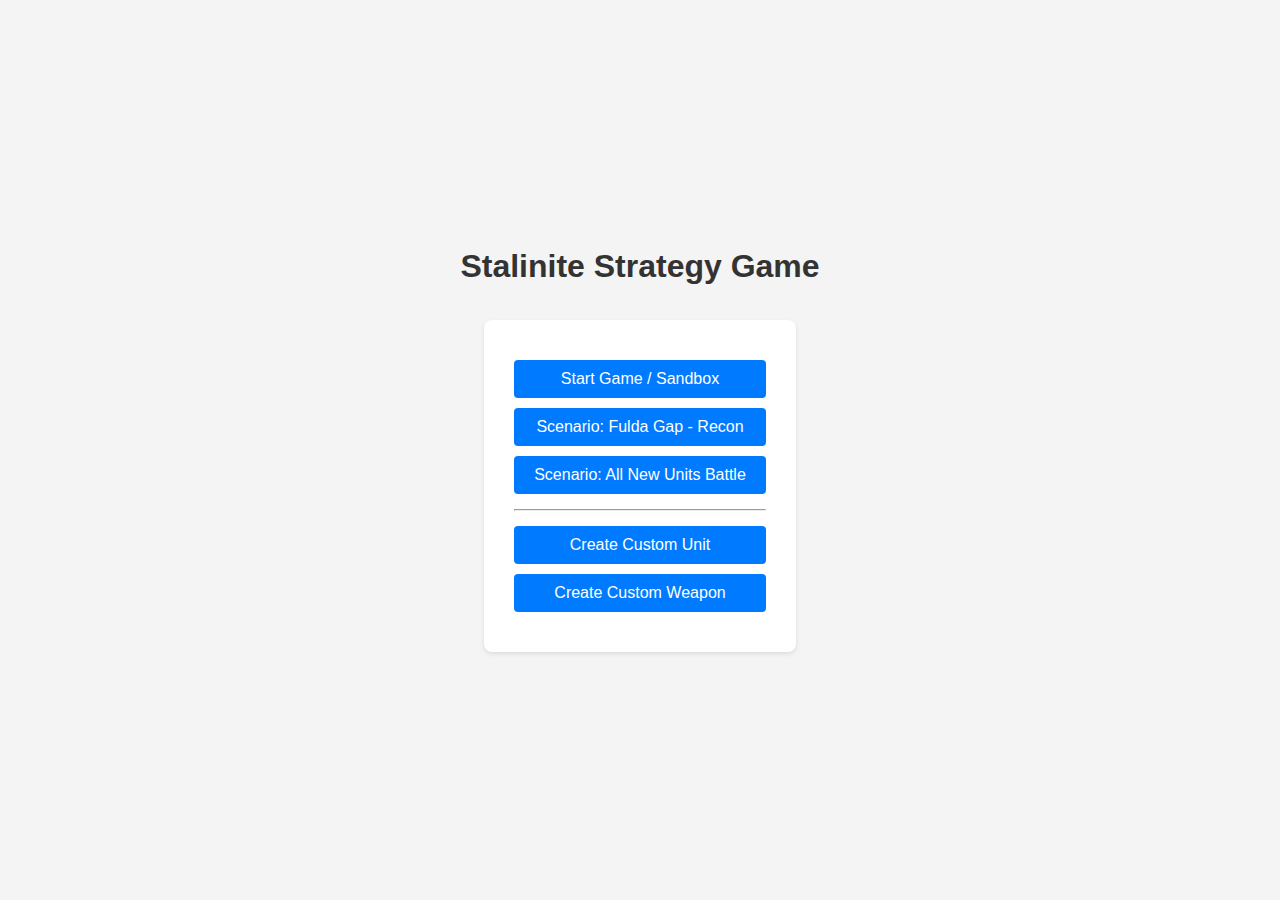
<file: index.html>
<!DOCTYPE html>
<html lang="en">
<head>
    <meta charset="UTF-8">
    <meta name="viewport" content="width=device-width, initial-scale=1.0">
    <title>Stalinite Strategy Game</title>
    <link rel="stylesheet" href="style.css">
    <style>
        body {
            font-family: sans-serif;
            display: flex;
            flex-direction: column;
            align-items: center;
            justify-content: center;
            min-height: 100vh;
            margin: 0;
            background-color: #f4f4f4;
        }
        h1 {
            color: #333;
        }
        .links {
            margin-top: 20px;
            background-color: #fff;
            padding: 30px;
            border-radius: 8px;
            box-shadow: 0 2px 4px rgba(0,0,0,0.1);
            text-align: center;
        }
        .links a {
            display: block;
            margin: 10px 0;
            padding: 10px 20px;
            background-color: #007bff;
            color: white;
            text-decoration: none;
            border-radius: 4px;
            transition: background-color 0.3s ease;
        }
        .links a:hover {
            background-color: #0056b3;
        }
    </style>
</head>
<body>
    <h1>Stalinite Strategy Game</h1>
    <div class="links">
        <a href="game.html">Start Game / Sandbox</a>
        <a href="game.html?scenario=fulda_gap_intro">Scenario: Fulda Gap - Recon</a>
        <a href="game.html?scenario=all_new_units_battle">Scenario: All New Units Battle</a>
        <hr style="margin: 15px 0;">
        <a href="create_unit.html">Create Custom Unit</a>
        <a href="create_weapon.html">Create Custom Weapon</a>
        <!-- TODO: Dynamically list scenarios -->
    </div>
</body>
</html>
</file>
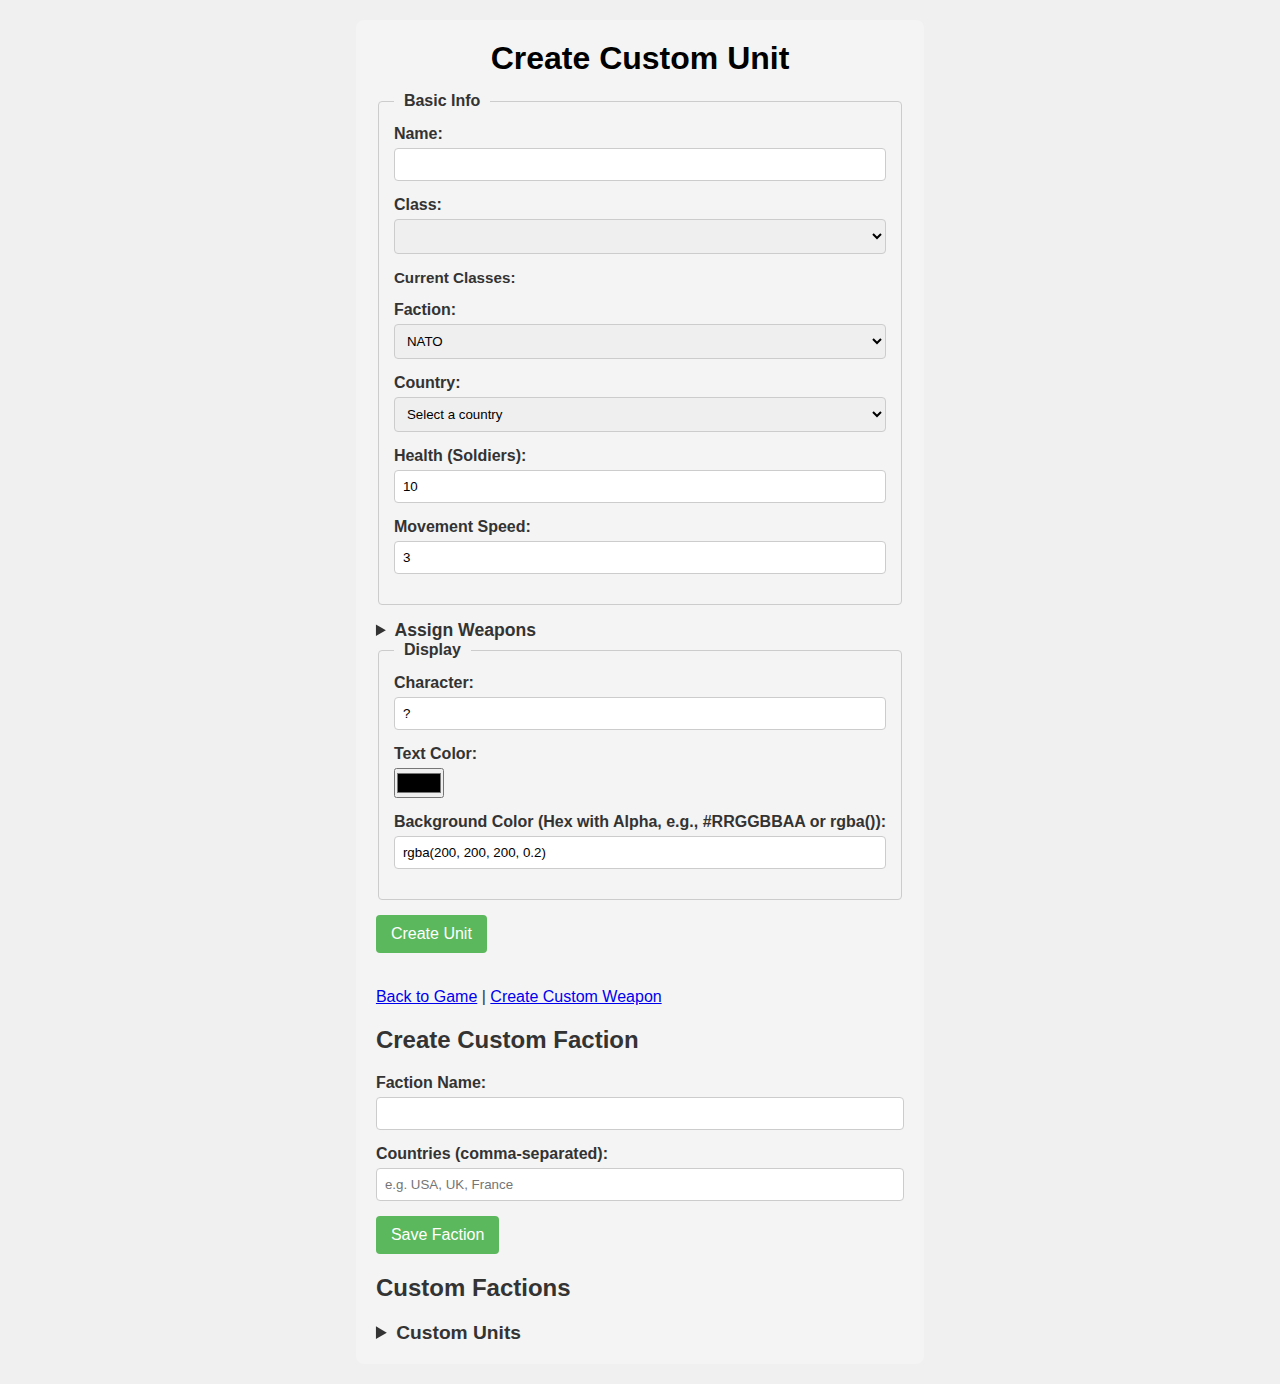
<file: create_unit.html>
<!DOCTYPE html>
<html lang="en">
<head>
    <meta charset="UTF-8">
    <meta name="viewport" content="width=device-width, initial-scale=1.0">
    <title>Create Custom Unit</title>
    <link rel="stylesheet" href="style.css">
    <style>
        body { padding: 20px; font-family: sans-serif; }
        .form-container { max-width: 600px; margin: auto; background: #f4f4f4; padding: 20px; border-radius: 8px; }
        .form-group { margin-bottom: 15px; }
        .form-group label { display: block; margin-bottom: 5px; font-weight: bold; }
        .form-group input[type="text"],
        .form-group input[type="number"],
        .form-group select {
            width: 100%;
            padding: 8px;
            border: 1px solid #ccc;
            border-radius: 4px;
            box-sizing: border-box; /* Include padding and border in element's total width and height */
        }
        .form-group input[type="color"] {
             padding: 0; /* Color input padding is inconsistent */
             height: 30px;
             vertical-align: middle;
        }
        fieldset { border: 1px solid #ccc; padding: 15px; margin-bottom: 15px; border-radius: 4px; }
        legend { font-weight: bold; padding: 0 10px; }
        button { padding: 10px 15px; background-color: #5cb85c; color: white; border: none; border-radius: 4px; cursor: pointer; font-size: 16px; }
        button:hover { background-color: #4cae4c; }
        #statusMessage { margin-top: 15px; font-weight: bold; }
        a { display: inline-block; margin-top: 20px; }
    </style>
</head>
<body>
    <div class="form-container">
        <h1>Create Custom Unit</h1>
        <form id="createUnitForm">
            <fieldset>
                <legend>Basic Info</legend>
                <div class="form-group">
                    <label for="unitName">Name:</label>
                    <input type="text" id="unitName" name="unitName" required>
                </div>
                <div class="form-group">
                    <label for="unitClass">Class:</label>
                    <select id="unitClass" name="unitClass" required>
                        <!-- Options will be populated dynamically -->
                    </select>
                </div>
                <div id="classList" style="margin-bottom: 15px; font-size: 0.95em; color: #333;"></div>
                <div class="form-group">
                    <label for="unitFaction">Faction:</label>
                    <select id="unitFaction" name="unitFaction" required>
                        <option value="NATO">NATO</option>
                        <option value="WarsawPact">Warsaw Pact</option>
                        <option value="Custom">Custom</option>
                    </select>
                    <input type="text" id="customFaction" name="customFaction" placeholder="Enter custom faction name" style="display: none; margin-top: 5px;">
                </div>
                <div class="form-group" id="countryGroup">
                    <label for="unitCountry">Country:</label>
                    <select id="unitCountry" name="unitCountry" required>
                        <option value="">Select a country</option>
                    </select>
                    <input type="text" id="customCountry" name="customCountry" placeholder="Enter custom country name" style="display: none; margin-top: 5px;">
                </div>
                <div class="form-group">
                    <label for="unitHealth">Health (Soldiers):</label>
                    <input type="number" id="unitHealth" name="unitHealth" min="1" value="10" required>
                </div>
                <div class="form-group">
                    <label for="unitMovement">Movement Speed:</label>
                    <input type="number" id="unitMovement" name="unitMovement" min="1" value="3" required>
                </div>
            </fieldset>

            <details>
                <summary style="font-size:1.1em;cursor:pointer;"><b>Assign Weapons</b></summary>
                <fieldset style="margin-top:10px;">
                    <legend style="display:none;">Assign Weapons</legend>
                    <div id="weaponAssignmentContainer">
                        <!-- Weapon assignment UI will be populated here -->
                        <p>Loading weapons...</p>
                    </div>
                </fieldset>
            </details>

            <fieldset>
                <legend>Display</legend>
                 <div class="form-group">
                    <label for="displayChar">Character:</label>
                    <input type="text" id="displayChar" name="displayChar" maxlength="1" value="?" required>
                </div>
                 <div class="form-group">
                    <label for="displayColor">Text Color:</label>
                    <input type="color" id="displayColor" name="displayColor" value="#000000">
                </div>
                 <div class="form-group">
                    <label for="displayBgColor">Background Color (Hex with Alpha, e.g., #RRGGBBAA or rgba()):</label>
                    <input type="text" id="displayBgColor" name="displayBgColor" placeholder="e.g., rgba(74, 144, 226, 0.2)" value="rgba(200, 200, 200, 0.2)">
                </div>
            </fieldset>

            <button type="submit">Create Unit</button>
            <div id="statusMessage"></div>
        </form>
        <a href="index.html">Back to Game</a> |
        <a href="create_weapon.html">Create Custom Weapon</a>

        <h2>Create Custom Faction</h2>
        <form id="createFactionForm">
            <div class="form-group">
                <label for="factionName">Faction Name:</label>
                <input type="text" id="factionName" required />
            </div>
            <div class="form-group">
                <label for="factionCountries">Countries (comma-separated):</label>
                <input type="text" id="factionCountries" placeholder="e.g. USA, UK, France" />
            </div>
            <button type="submit">Save Faction</button>
            <div id="factionStatusMessage"></div>
        </form>

        <h2>Custom Factions</h2>
        <div id="factionList" style="margin-top: 15px;"></div>

        <details>
            <summary style="font-size:1.2em;cursor:pointer;"><b>Custom Units</b></summary>
            <div id="unitList" style="margin-top: 15px;"></div>
        </details>
    </div>

    <script type="module" src="js/create_unit.js"></script>
</body>
</html>
</file>
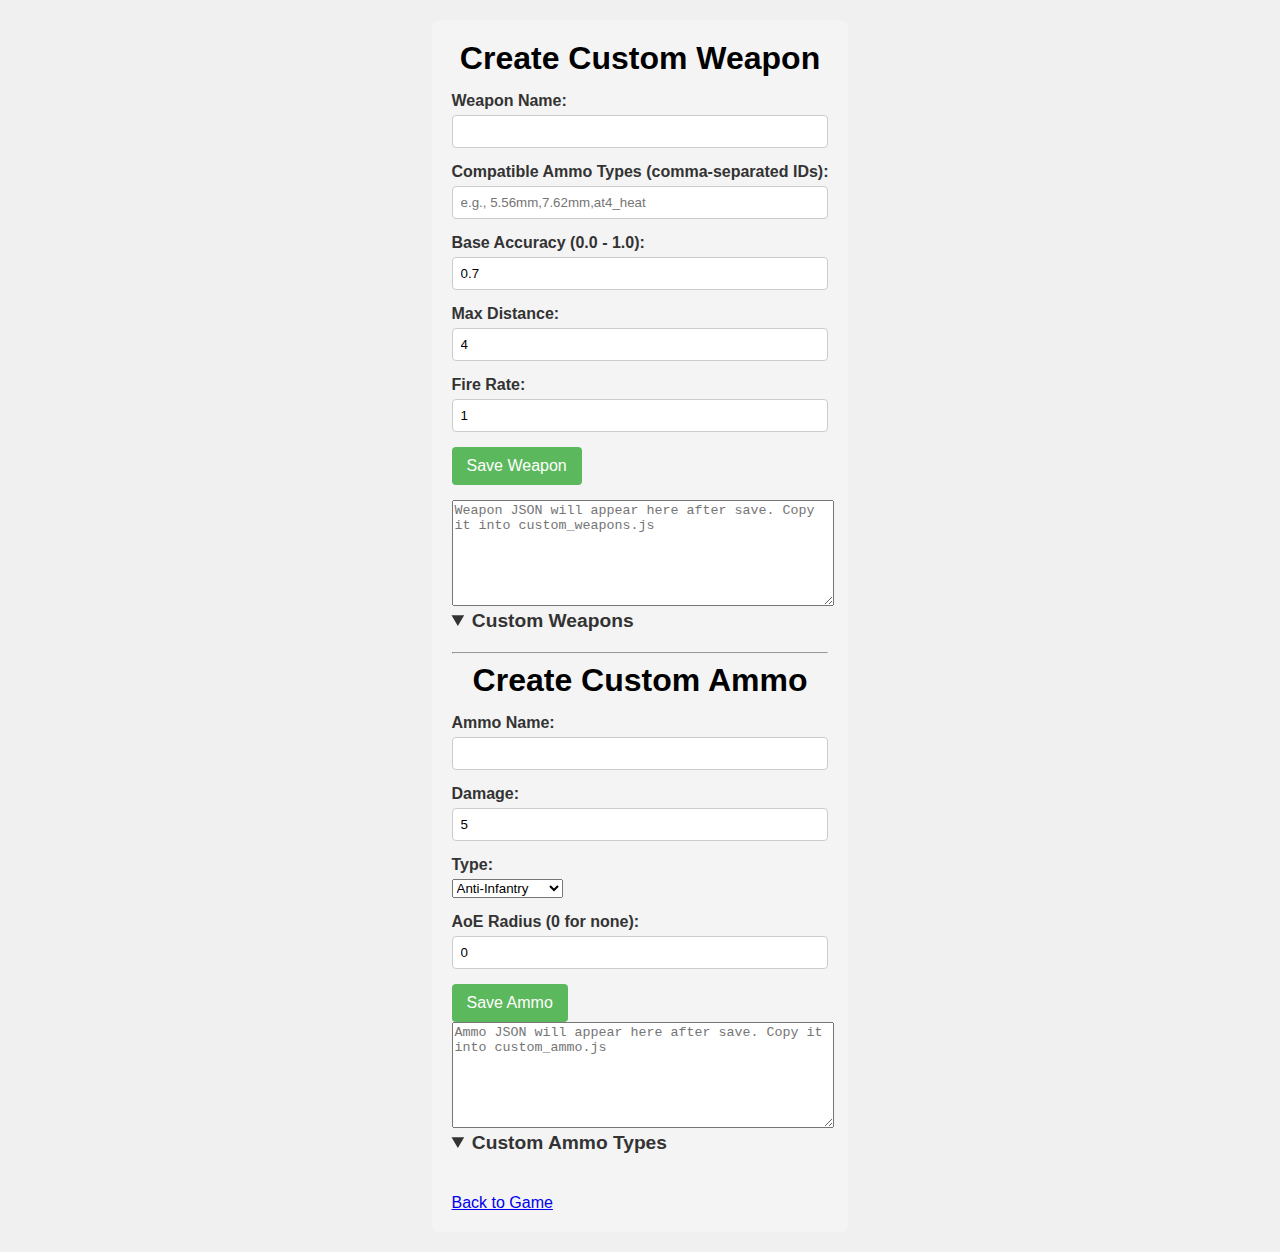
<file: create_weapon.html>
<!DOCTYPE html>
<html lang="en">
<head>
<meta charset="UTF-8" />
<meta name="viewport" content="width=device-width, initial-scale=1.0"/>
<title>Create Custom Weapon</title>
<link rel="stylesheet" href="style.css" />
<style>
body { padding: 20px; font-family: sans-serif; }
.form-container { max-width: 600px; margin: auto; background: #f4f4f4; padding: 20px; border-radius: 8px; }
.form-group { margin-bottom: 15px; }
.form-group label { display: block; margin-bottom: 5px; font-weight: bold; }
.form-group input[type="text"],
.form-group input[type="number"] {
    width: 100%; padding: 8px; border: 1px solid #ccc; border-radius: 4px; box-sizing: border-box;
}
button { padding: 10px 15px; background-color: #5cb85c; color: white; border: none; border-radius: 4px; cursor: pointer; font-size: 16px; }
button:hover { background-color: #4cae4c; }
#statusMessage { margin-top: 15px; font-weight: bold; }
.weapon-list { margin-top: 20px; }
.weapon-item { background: #eee; padding: 10px; margin-bottom: 10px; border-radius: 4px; }
.weapon-item button { margin-left: 10px; }
a { display: inline-block; margin-top: 20px; }
</style>
</head>
<body>
<div class="form-container">
<h1>Create Custom Weapon</h1>
<form id="createWeaponForm">
<div class="form-group">
<label for="weaponName">Weapon Name:</label>
<input type="text" id="weaponName" required />
</div>
<div class="form-group">
<label for="compatibleAmmo">Compatible Ammo Types (comma-separated IDs):</label>
<input type="text" id="compatibleAmmo" placeholder="e.g., 5.56mm,7.62mm,at4_heat" required />
</div>
<div class="form-group">
<label for="baseAccuracy">Base Accuracy (0.0 - 1.0):</label>
<input type="number" id="baseAccuracy" min="0" max="1" step="0.01" value="0.7" required />
</div>
<div class="form-group">
<label for="maxDistance">Max Distance:</label>
<input type="number" id="maxDistance" min="1" value="4" required />
</div>
<div class="form-group">
<label for="fireRate">Fire Rate:</label>
<input type="number" id="fireRate" min="1" value="1" required />
</div>
<button type="submit">Save Weapon</button>
<div id="statusMessage"></div>
</form>

<details open>
    <summary style="font-size:1.2em;cursor:pointer;"><b>Custom Weapons</b></summary>
    <div class="weapon-list" id="weaponList"></div>
</details>

<hr>

<h1>Create Custom Ammo</h1>
<form id="createAmmoForm">
<div class="form-group">
<label for="ammoName">Ammo Name:</label>
<input type="text" id="ammoName" required />
</div>
<div class="form-group">
<label for="ammoDamage">Damage:</label>
<input type="number" id="ammoDamage" min="0" value="5" required />
</div>
<div class="form-group">
<label for="ammoType">Type:</label>
<select id="ammoType" required>
<option value="AntiInfantry">Anti-Infantry</option>
<option value="AntiArmor">Anti-Armor</option>
<option value="HighExplosive">High Explosive</option>
</select>
</div>
<div class="form-group">
<label for="aoeRadius">AoE Radius (0 for none):</label>
<input type="number" id="aoeRadius" min="0" value="0" required />
</div>
<button type="submit">Save Ammo</button>
<div id="ammoStatusMessage"></div>
</form>

<details open>
    <summary style="font-size:1.2em;cursor:pointer;"><b>Custom Ammo Types</b></summary>
    <div class="weapon-list" id="ammoList"></div>
</details>

<a href="index.html">Back to Game</a>
</div>

<script type="module" src="js/create_weapon.js"></script>
</body>
</html>
</file>
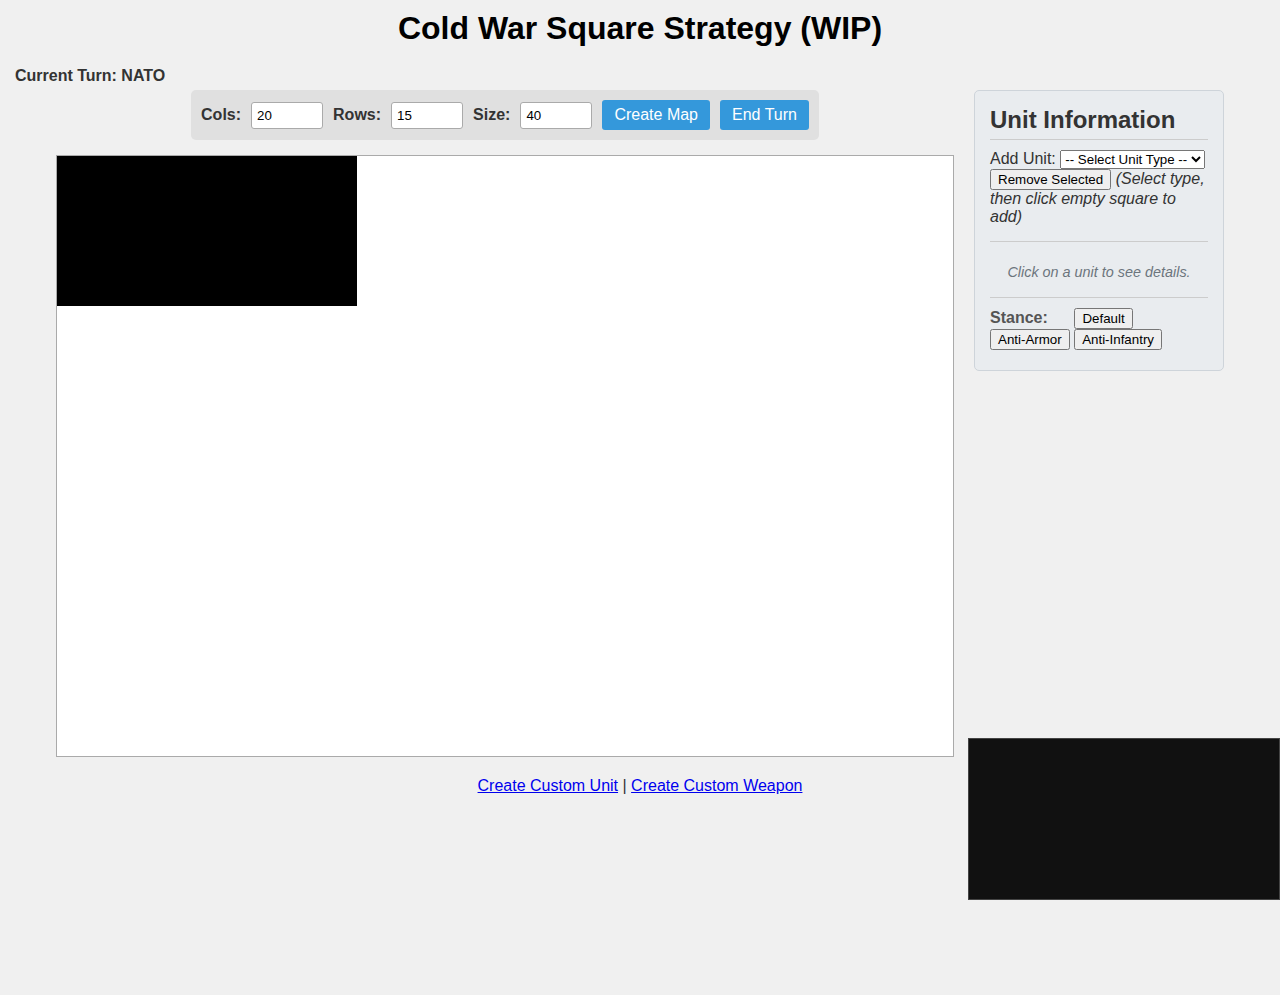
<file: game.html>
<!DOCTYPE html>
<html lang="en">
<head>
    <meta charset="UTF-8">
    <meta name="viewport" content="width=device-width, initial-scale=1.0">
    <title>Cold War Square Strategy</title>
    <link rel="stylesheet" href="style.css">
</head>
<body style="padding-bottom: 180px;">
    <h1>Cold War Square Strategy (WIP)</h1>
    <div id="turnIndicator" style="
        font-family: sans-serif;
        font-size: 16px;
        font-weight: bold;
        color: #333;
        margin: 5px;
    ">Current Turn: NATO</div>

    <div class="main-container">
        <div class="game-area">
            <div class="controls">
                <label for="colsInput">Cols:</label>
                <input type="number" id="colsInput" value="20" min="1" max="200">

                <label for="rowsInput">Rows:</label>
                <input type="number" id="rowsInput" value="15" min="1" max="200">

                <label for="sizeInput">Size:</label>
                <input type="number" id="sizeInput" value="40" min="10" max="100">

                <button id="redrawButton">Create Map</button>
                <button id="endTurnButton">End Turn</button>
            </div>

            <!-- Container for scrolling -->
            <div id="canvasContainer">
                <canvas id="gameCanvas"></canvas>
            </div>
        </div>

        <div id="infoPanel">
            <h2>Unit Information</h2>

            <!-- Unit Management Controls -->
            <div class="unit-controls">
                <label for="unitSelect">Add Unit:</label>
                <select id="unitSelect">
                    <option value="">-- Select Unit Type --</option>
                    <!-- Options will be populated by script.js -->
                </select>
                <!-- <button id="addUnitButton">Add Unit</button> REMOVED -->
                <button id="removeUnitButton">Remove Selected</button>
                <button id="loadUnitButton" style="display:none;">Load Unit</button>
                <button id="unloadUnitButton" style="display:none;">Unload Unit</button>
                 <i>(Select type, then click empty square to add)</i>
            </div>
            <hr>
            <!-- End Unit Management Controls -->

            <div class="info-content">
                <p><strong>Name:</strong> <span id="info-name">-</span></p>
                <p><strong>Class:</strong> <span id="info-class">-</span></p> <!-- Changed Type to Class -->
                <p><strong>Faction:</strong> <span id="info-faction">-</span></p>
                <p><strong>Health:</strong> <span id="info-health">-</span></p>
                <p><strong>Movement:</strong> <span id="info-movement">-</span></p>
                <p id="info-carried-unit-container" style="display: none;"><strong>Carrying:</strong> <span id="info-carried-unit">-</span></p> <!-- Added this line -->
                <hr>
                <p><strong>Stance:</strong> <span id="info-stance">Default</span></p>
                <div id="info-ammo" style="font-size: 0.9em; margin-top: 5px;">
                    <p><strong>Ammo:</strong> <span>-</span></p>
                    <!-- Ammo details will be populated here -->
                </div>
            </div>
             <p class="no-selection"><i>Click on a unit to see details.</i></p>

             <!-- Stance Selection -->
             <div id="stanceSelector" style="margin-top: 15px; border-top: 1px solid #ccc; padding-top: 10px;">
                 <strong>Stance:</strong>
                 <button class="stance-button" data-stance="Default">Default</button>
                 <button class="stance-button" data-stance="AntiArmor">Anti-Armor</button>
                 <button class="stance-button" data-stance="AntiInfantry">Anti-Infantry</button>
                 <!-- Add more stances as needed -->
                 <div id="stanceTooltip" style="font-size: 0.8em; color: #555; margin-top: 5px;"></div>
             </div>
             <!-- End Stance Selection -->
        </div>
    </div>

    <!-- Deployment Panel (Initially Hidden) -->
    <div id="deploymentPanel" style="
        display: none; /* Hidden by default */
        position: fixed;
        left: 10px;
        top: 100px; /* Adjust as needed */
        width: 250px;
        max-height: 70vh;
        background: #f0f0f0;
        border: 1px solid #ccc;
        padding: 10px;
        overflow-y: auto;
        z-index: 1000;
        font-family: sans-serif;
        font-size: 0.9em;
    ">
        <h2>Deployment</h2>
        <div id="deploymentList">
            <!-- Units/Groups will be listed here -->
        </div>
        <button id="startBattleButton" style="margin-top: 10px;">Start Battle</button>
    </div>
    <!-- End Deployment Panel -->

    <script type="module" src="js/main.js" defer></script>

    <div id="combatLog" style="
        position: fixed;
        bottom: 0;
        right: 0;
        width: 300px;
        height: 150px;
        background: #111;
        color: #0f0;
        font-family: monospace;
        font-size: 12px;
        overflow-y: auto;
        padding: 5px;
        border: 1px solid #444;
         z-index: 9999;
    "></div>

    <div style="text-align: center; margin-top: 20px; padding-bottom: 20px;">
        <a href="create_unit.html">Create Custom Unit</a> |
        <a href="create_weapon.html">Create Custom Weapon</a>
    </div>
</body>
</html>
</file>
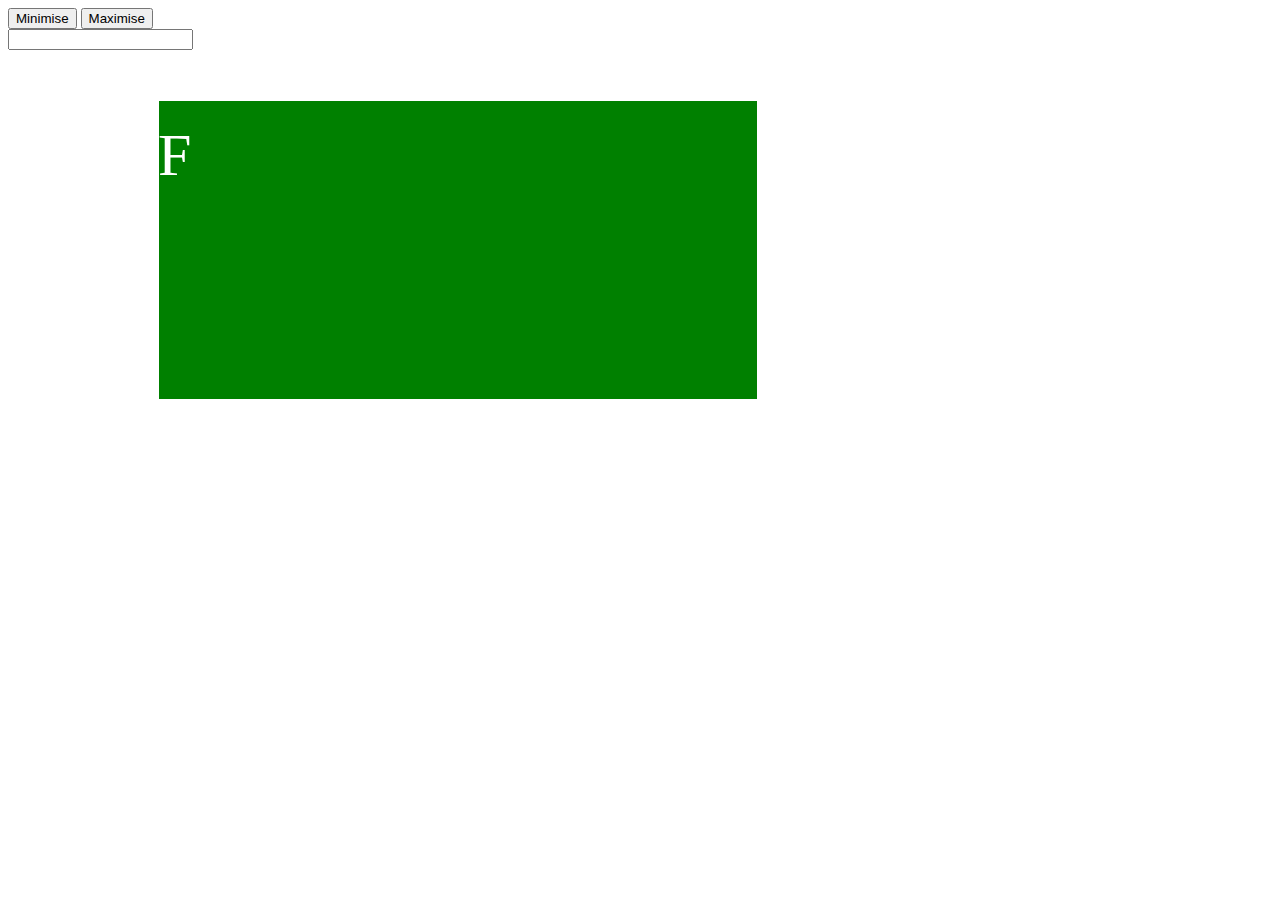
<file: milstd.html>
<html>
  <head>
  </head>
  <body>

    <div>
      <button type="button" onclick="light(1)">Minimise</button>
      <button type="button" onclick="light(0)">Maximise</button>
    </div>
    <div>
      <input id="idtext" type="text"  oninput="getText()">
    </div>

    <svg version="1.1" width="800" height="600" viewBox="0 0 800 600" baseProfile="full" xmlns="http://www.w3.org/2000/svg">

      <!-- NATO Joint Military Symbology https://fr.wikipedia.org/wiki/APP-6A -->
      
      <!-- Rectangle Général -->
      <!-- Vert : Par défaut pour l'infanterie classique -->
      <!-- Bleu : Infanterie de Marine -->
      <!-- Rouge : Légion -->
      <!-- Jaune orangé : Cavalerie -->
      <!-- Jaune : Artillerie -->
      <rect id="rectgen" x="50" y="50" height="300" width="600" fill="green" stroke-width="2" stroke="white"/>
      

      <!-- Blindés -->
      <ellipse id="iDBlinde" cx="350" cy="200" rx="220" ry="80" stroke-width="2" stroke="white" fill="pink" fill-opacity="0.9" />

      <!-- Blindés Roues -->
      <g id="iDRoue">
        <circle cx="250" cy="310" r="15" stroke-width="2" stroke="black" fill-opacity="0.1" />
        <circle cx="350" cy="310" r="15" stroke-width="2" stroke="black" fill-opacity="0.1" />
        <circle cx="450" cy="310" r="15" stroke-width="2" stroke="black" fill-opacity="0.1" />
      </g>

      <!-- Forces Spéciales -->
      <text id="sf" x="150" y="125" font-size="60" text-anchor="middle" fill="white">SF</text>

      <!-- Infanterie -->
      <g id="iDInfanterie">
        <line id="infanterie1" x1="50" y1="350" x2="650" y2="50" stroke-width="2" stroke="white"/>
        <line id="infanterie2" x1="50" y1="50" x2="650" y2="350" stroke-width="2" stroke="white"/>
      </g>

      <!-- Artillerie -->
      <circle id="iDArtillerie" cx="350" cy="200" r="20" fill="black" />

      <!-- Régiment -->
      <g id="iDRegiment">
        <line id="regiment_a" x1="250" y1="0" x2="250" y2="40" stroke-width="2" stroke="black"/>
        <line id="regiment_b" x1="350" y1="0" x2="350" y2="40" stroke-width="2" stroke="black"/>
        <line id="regiment_c" x1="450" y1="0" x2="450" y2="40" stroke-width="2" stroke="black"/>
      </g>

      <!-- Matériel -->
      <g id="iDMateriel">
        <path id="path3800" d="m 76.74653,140.80823 c 32.69071,0 59.19176,26.50106 59.19176,59.19177 0,32.6907 -26.50105,59.19176 -59.19176,59.19176" 
              style="fill:none;stroke:#000000;stroke-width:10;stroke-linecap:round;stroke-linejoin:miter;stroke-miterlimit:4"/>
        <path id="path3012" d="M 137.82133,200 H 462.17867" 
              style="fill:none;stroke:#000000;stroke-width:10;stroke-linecap:butt;stroke-linejoin:miter;stroke-miterlimit:4"/>
        <path id="path3800-1" d="m 523.25347,140.80823 c -32.69071,0 -59.19176,26.50106 -59.19176,59.19177 0,32.69071 26.50105,59.19176 59.19176,59.19176"
              style="fill:none;stroke:#000000;stroke-width:10;stroke-linecap:round;stroke-linejoin:miter;stroke-miterlimit:4"/>
      </g>

      <!-- Parachutiste -->
      <g id="iDParachutiste">
        <path style="fill:none;stroke:#000000;stroke-width:10;stroke-linecap:butt;stroke-linejoin:miter;stroke-miterlimit:4;stroke-dasharray:none;stroke-opacity:1" 
              id="ABN" d="m 184.38444,356.7218 c 0,0 34.41086,-31.99987 68.95575,-30.86118 39.3232,1.29621 46.49508,40.79953 46.49508,40.79953 0,0 6.23863,-39.4259 46.49509,-40.79953 40.25646,-1.37362 68.95575,30.86118 68.95575,30.86118"/>
      </g>
    </svg>
    
    
    <script>
      var rectgen_att = {x: 150, y: 50, height: 300, width: 600};
      var artillerie_att = {};
      var infanterie_att = {};
      var blinde_att = {};
      var regiment_att = {};

      var catalogue = [
        {
          keywords: ['infanterie', 'infantry'],
          idhtml: 'iDInfanterie',
          color: 'green'
        },
        {
          keywords: ['blindé', 'cavalerie'],
          idhtml: 'iDBlinde',
          color: 'yellow'
        },
        {
          keywords: ['roue', 'wheeled'],
          idhtml: 'iDRoue'
        },
        {
          keywords: ['régiment'],
          idhtml: 'iDRegiment'
        },
        {
          keywords: ['matos'],
          idhtml: 'iDMateriel'
        },
        {
          keywords: ['para'],
          idhtml: 'iDParachutiste'
        },
        {
          keywords: ['marine'],
          color: 'blue'
        },
        {
          keywords: ['arti'],
          idhtml: 'iDArtillerie'
        }
      ];

      document.getElementById('rectgen').setAttribute("fill", "grey");
      recalcul();
      repositionne();
      hidden_all();


      function recalcul() {
        rectgen_att.x_milieu = rectgen_att.x + rectgen_att.width  / 2;        
        rectgen_att.y_milieu = rectgen_att.y + rectgen_att.height / 2;
        rectgen_att.w_quart = rectgen_att.width / 4;
        rectgen_att.h_quart = rectgen_att.height / 4;
        artillerie_att.cx = rectgen_att.x_milieu;
        artillerie_att.cy = rectgen_att.y_milieu;
        blinde_att.cx = rectgen_att.x_milieu;
        blinde_att.cy = rectgen_att.y_milieu;
        infanterie_att.x1 = rectgen_att.x;
        infanterie_att.x2 = rectgen_att.x + rectgen_att.width;
        infanterie_att.y1 = rectgen_att.y;
        infanterie_att.y2 = rectgen_att.y + rectgen_att.height;
        regiment_att.x_a = rectgen_att.w_quart + rectgen_att.x;
        regiment_att.x_b = rectgen_att.w_quart + regiment_att.x_a;
        regiment_att.x_c = rectgen_att.w_quart + regiment_att.x_b;
        regiment_att.y2 = rectgen_att.y;
        regiment_att.y1 = regiment_att.y2 - rectgen_att.h_quart;
        console.log(rectgen_att);

      };

      function repositionne() {
        document.getElementById('rectgen').setAttribute("x", rectgen_att.x);
        document.getElementById('rectgen').setAttribute("y", rectgen_att.y);
        document.getElementById('rectgen').setAttribute("height", rectgen_att.height);
        document.getElementById('rectgen').setAttribute("width", rectgen_att.width);
        document.getElementById('iDArtillerie').setAttribute("cx", artillerie_att.cx);
        document.getElementById('iDArtillerie').setAttribute("cy", artillerie_att.cy);
        document.getElementById('iDBlinde').setAttribute("cx", blinde_att.cx);
        document.getElementById('iDBlinde').setAttribute("cy", blinde_att.cy);

        document.getElementById('infanterie1').setAttribute("x1", infanterie_att.x1);
        document.getElementById('infanterie1').setAttribute("x2", infanterie_att.x2);
        document.getElementById('infanterie1').setAttribute("y1", infanterie_att.y2);
        document.getElementById('infanterie1').setAttribute("y2", infanterie_att.y1);

        document.getElementById('infanterie2').setAttribute("x1", infanterie_att.x1);
        document.getElementById('infanterie2').setAttribute("x2", infanterie_att.x2);
        document.getElementById('infanterie2').setAttribute("y1", infanterie_att.y1);
        document.getElementById('infanterie2').setAttribute("y2", infanterie_att.y2);

        document.getElementById('regiment_a').setAttribute("x1", regiment_att.x_a);
        document.getElementById('regiment_b').setAttribute("x1", regiment_att.x_b);
        document.getElementById('regiment_c').setAttribute("x1", regiment_att.x_c);
        document.getElementById('regiment_a').setAttribute("x2", regiment_att.x_a);
        document.getElementById('regiment_b').setAttribute("x2", regiment_att.x_b);
        document.getElementById('regiment_c').setAttribute("x2", regiment_att.x_c);

        document.getElementById('regiment_a').setAttribute("y1", regiment_att.y1);
        document.getElementById('regiment_b').setAttribute("y1", regiment_att.y1);
        document.getElementById('regiment_c').setAttribute("y1", regiment_att.y1);
        document.getElementById('regiment_a').setAttribute("y2", regiment_att.y2);
        document.getElementById('regiment_b').setAttribute("y2", regiment_att.y2);
        document.getElementById('regiment_c').setAttribute("y2", regiment_att.y2);

      };

      function light(sw) {
        if (sw == 1) {
          rectgen_att.x = 150;
          rectgen_att.y = 130;
          rectgen_att.height = 200;
          rectgen_att.width = 400;
          /* document.getElementById('rectgen').setAttribute("fill",`${y} ${x} 100 100`); */
        }
        else {
          rectgen_att.x = 50;
          rectgen_att.y = 50;
          rectgen_att.height = 400;
          rectgen_att.width = 600;
        }
        recalcul();
        repositionne();
      };

      function assignVisibility(el_cat, _vis) {
        if (typeof el_cat.idhtml != "undefined") {
          document.getElementById(el_cat.idhtml).setAttribute("visibility", _vis);
        };
      };

      function hidden_all() {
        document.getElementById('rectgen').setAttribute("fill", "green");
        catalogue.forEach(el_cat => assignVisibility(el_cat, "hidden"));
      };

      function testItems(my_word, el_cat) {
        if (el_cat.keywords.includes(my_word)) {
          assignVisibility(el_cat, "visible");
          if (typeof el_cat.color != "undefined") {
            document.getElementById('rectgen').setAttribute("fill", el_cat.color);
          };
        };
      };

      function testWords(my_word) {
        catalogue.forEach(el_cat => testItems(my_word, el_cat));
      };

      function getText() {
        hidden_all();
        const words = document.getElementById('idtext').value.split(' ');
        words.forEach(element => testWords(element));
      };
    </script>
  </body>
</html>
</file>
<file: style.css>
/* Keep existing body styles */
body {
    margin: 0;
    padding: 10px;
    display: flex;
    flex-direction: column;
    /* Removed align-items: center; to allow main-container to stretch */
    min-height: 100vh;
    background-color: #f0f0f0;
    font-family: sans-serif;
    color: #333;
    box-sizing: border-box;
}

h1 {
    margin-top: 0;
    margin-bottom: 15px;
    color: #000;
    text-align: center; /* Center title */
}

/* New main container using Flexbox */
.main-container {
    display: flex;
    flex-direction: row; /* Arrange items side-by-side */
    justify-content: center; /* Center items horizontally */
    gap: 20px; /* Space between game area and info panel */
    width: 100%; /* Take full width */
    max-width: 1400px; /* Optional: Limit overall width */
    margin: 0 auto; /* Center the main container itself */
    align-items: flex-start; /* Align items to the top */
}

.game-area {
    display: flex;
    flex-direction: column;
    align-items: center; /* Center controls and canvas */
}

/* Keep existing controls styles */
.controls {
    margin-bottom: 15px;
    background-color: #e0e0e0;
    padding: 10px;
    border-radius: 5px;
    display: flex;
    gap: 10px;
    align-items: center;
}

.controls label { font-weight: bold; }
.controls input[type="number"] { width: 60px; padding: 5px; border: 1px solid #aaa; border-radius: 3px; }
.controls button { padding: 6px 12px; border: none; background-color: #3498db; color: white; border-radius: 3px; cursor: pointer; font-size: 1em; }
.controls button:hover { background-color: #2980b9; }

/* Keep existing canvas container styles, adjust width maybe */
#canvasContainer {
    /* Adjust width/max-width as needed based on desired info panel width */
    width: 70vw; /* Example: Use viewport width units */
    max-width: 1000px;
    height: 75vh;
    max-height: 600px;
    overflow: auto;
    border: 1px solid #aaa;
    margin: 0; /* Remove auto margin if centered by parent */
    background-color: #ffffff;
    position: relative; /* Should not affect basic rendering */
}

/* Keep existing canvas style */
#gameCanvas { /* Corrected selector from #canvasCanvas */
     display: block;
     border: none;
     /* background-color is set by container or JS clear */
 }

/* New Info Panel Styles */
#infoPanel {
    width: 250px; /* Fixed width for the panel */
    min-width: 200px; /* Prevent it getting too small */
    background-color: #e9ecef; /* Light background */
    border: 1px solid #ced4da; /* Subtle border */
    border-radius: 5px;
    padding: 15px;
    box-sizing: border-box; /* Include padding in width */
}

#infoPanel h2, #infoPanel h3 {
    margin-top: 0;
    margin-bottom: 10px;
    border-bottom: 1px solid #ccc;
    padding-bottom: 5px;
}

#infoPanel p {
    margin: 5px 0;
    font-size: 0.9em;
    line-height: 1.4;
}

#infoPanel strong {
    display: inline-block; /* Allows setting width */
    min-width: 80px; /* Align values slightly */
    color: #555;
}

#infoPanel hr {
    border: 0;
    height: 1px;
    background-color: #ccc;
    margin: 15px 0;
}

#infoPanel .info-content {
    /* Initially hidden, shown when a unit is selected */
    display: none;
}

#infoPanel .no-selection {
    /* Initially shown, hidden when a unit is selected */
    display: block;
    color: #6c757d; /* Grey text */
    text-align: center;
    margin-top: 20px;
}
</file>
